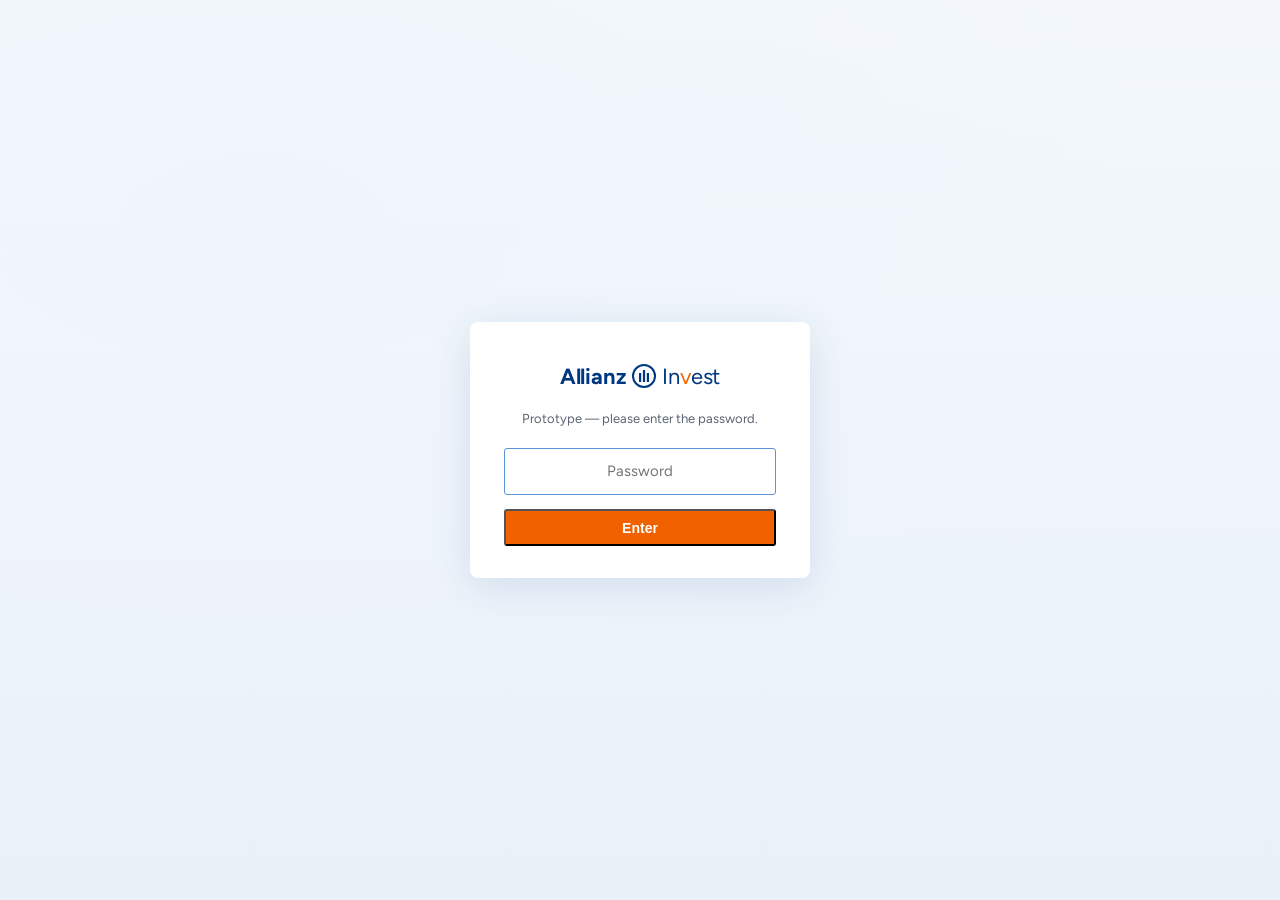
<file: index.html>
<!doctype html>
<html lang="en">
<head>
<meta charset="utf-8">
<meta name="viewport" content="width=device-width, initial-scale=1">
<title>Allianz Invest — One platform for all your financial needs</title>
<link rel="preconnect" href="https://fonts.googleapis.com">
<link rel="preconnect" href="https://fonts.gstatic.com" crossorigin>
<link href="https://fonts.googleapis.com/css2?family=Figtree:wght@300;400;500;600;700&display=swap" rel="stylesheet">
<link rel="stylesheet" href="assets/css/style.css">
<!-- Two versions of the same page, chosen before first paint so neither
     one flashes: the default scroll accordion, and ?v=open — every teaser
     standing open with the prompt following you down the page. -->
<script>document.documentElement.dataset.variant =
  new URLSearchParams(location.search).get('v') === 'open' ? 'open' : 'scroll';</script>
<!-- Gate: locks the page before first paint, so nothing flashes up. -->
<script>if(sessionStorage.getItem('ai-unlocked')!=='yes')document.documentElement.classList.add('locked');</script>
<style>
  #gate{display:none}
  .locked #gate{display:grid}
  .locked body>*:not(#gate){display:none!important}
</style>
</head>
<body>

<!-- ══ Password gate ═══════════════════════════════════════════════════
     This keeps casual visitors out and nothing more. The page source and
     every image stay readable to anyone who opens devtools or requests a
     file directly — GitHub Pages has no server to check a password on.
     ═══════════════════════════════════════════════════════════════════ -->
<div id="gate">
  <form class="gate__card" id="gate-form" autocomplete="off">
    <p class="gate__logo">
      <span class="logo__word">Allianz</span>
      <svg width="24" height="24" aria-hidden="true" viewBox="0 0 24 24">
        <circle cx="12" cy="12" r="11" fill="none" stroke="currentColor" stroke-width="2"/>
        <rect x="7" y="9" width="2.2" height="9" fill="currentColor"/>
        <rect x="10.9" y="6" width="2.2" height="12" fill="currentColor"/>
        <rect x="14.8" y="9" width="2.2" height="9" fill="currentColor"/>
      </svg>
      <span class="logo__word logo__word--light">In<span class="logo__v">v</span>est</span>
    </p>
    <p class="gate__hint">Prototype — please enter the password.</p>
    <input class="gate__input" id="gate-input" type="password" placeholder="Password" aria-label="Password" autofocus>
    <button class="btn btn--primary gate__btn" type="submit">Enter</button>
    <p class="gate__error" id="gate-error" hidden>Not quite — try again.</p>
  </form>
</div>

<!-- ══ SVG sprite ══════════════════════════════════════════════════════ -->
<svg width="0" height="0" style="position:absolute" aria-hidden="true">
  <symbol id="i-allianz" viewBox="0 0 24 24">
    <circle cx="12" cy="12" r="11" fill="none" stroke="currentColor" stroke-width="2"/>
    <rect x="7"  y="9"  width="2.2" height="9" fill="currentColor"/>
    <rect x="10.9" y="6" width="2.2" height="12" fill="currentColor"/>
    <rect x="14.8" y="9" width="2.2" height="9" fill="currentColor"/>
  </symbol>
  <symbol id="i-spark" viewBox="0 0 24 24">
    <path d="M11 2.5c.3 3.9 2.6 6.2 6.5 6.5-3.9.3-6.2 2.6-6.5 6.5-.3-3.9-2.6-6.2-6.5-6.5 3.9-.3 6.2-2.6 6.5-6.5Z" fill="currentColor"/>
    <path d="M18.5 14c.15 2 1.35 3.2 3.35 3.35-2 .15-3.2 1.35-3.35 3.35-.15-2-1.35-3.2-3.35-3.35 2-.15 3.2-1.35 3.35-3.35Z" fill="currentColor" opacity=".85"/>
  </symbol>
  <symbol id="i-arrow-right" viewBox="0 0 24 24">
    <path d="M4 12h14M18 12l-5.5-5.5M18 12l-5.5 5.5" fill="none" stroke="currentColor" stroke-width="1.8" stroke-linecap="round" stroke-linejoin="round"/>
  </symbol>
</svg>

<!-- ══ Header ══════════════════════════════════════════════════════════ -->
<div class="utility">
  <nav class="utility__nav" aria-label="Sections">
    <a href="#top" data-nav="home" class="is-active">Allianz Invest</a>
    <a href="#" data-nav="ai" data-ai-mode>AI mode</a>
    <a href="guarantee.html" data-nav="guarantee">Guarantee</a>
    <span class="is-soon" aria-disabled="true">Wealth</span>
    <span class="is-soon" aria-disabled="true">Retirement</span>
    <span class="is-soon" aria-disabled="true">Protect</span>
    <span class="is-soon" aria-disabled="true">Kids</span>
  </nav>
  <div class="utility__lang"><a href="#" class="is-active">EN</a><span>|</span><a href="#">NL</a></div>
</div>

<header class="masthead">
  <a class="logo" href="#">
    <span class="logo__word">Allianz</span>
    <svg class="logo__mark" width="26" height="26" aria-hidden="true"><use href="#i-allianz"/></svg>
    <span class="logo__word logo__word--light">In<span class="logo__v">v</span>est</span>
  </a>
  <div class="masthead__actions">
    <a class="btn btn--ghost" href="#">Login</a>
    <a class="btn btn--primary" href="#">Open Account</a>
  </div>
</header>

<!-- ══ Stage / Hero ════════════════════════════════════════════════════ -->
<section class="stage" data-topic="start" data-ask="I’m 40 — where should I start?">
  <svg class="stage__watermark" viewBox="0 0 24 24" aria-hidden="true"><use href="#i-allianz"/></svg>
  <h1 class="stage__title">
    One platform for all<br>your financial needs.<br>
    <span class="stage__title--strong">What’s your goal?</span>
  </h1>
  <form class="prompt" role="search" onsubmit="return false">
    <svg class="prompt__icon" width="22" height="22" aria-hidden="true"><use href="#i-spark"/></svg>
    <input class="prompt__input" type="text" placeholder="I’d like to stop working at 60 without cutting back?" aria-label="What is your goal?">
    <button class="prompt__go" type="submit" aria-label="Start the conversation">
      <svg width="20" height="20" aria-hidden="true"><use href="#i-arrow-right"/></svg>
    </button>
  </form>
</section>

<section class="facts">
  <div class="facts__inner">
    <div class="fact"><p class="fact__label">Based on the<br>global experience of</p>
      <svg class="fact__mark" width="34" height="34" aria-hidden="true"><use href="#i-allianz"/></svg></div>
    <div class="fact"><p class="fact__big">€ 2,8</p><p class="fact__label">trillion assets under<br>management worldwide</p></div>
    <div class="fact"><p class="fact__big">128</p><p class="fact__label">million<br>customers worldwide</p></div>
  </div>
</section>

<!-- ══ Scroll accordion ════════════════════════════════════════════════ -->
<section class="acc" id="solutions">
  <div class="acc__track">
    <div class="acc__stage">
      <ul class="acc__list">

        <li class="acc__item" id="guarantee" data-topic="guarantee" data-ask="How do I take part in the markets without risking my foundation?">
          <h2 class="acc__title">Insurance-based investing</h2>
          <div class="acc__panel">
            <div class="panel">
              <div class="panel__copy">
                <p class="panel__brand"><span>Allianz</span><svg width="20" height="20" aria-hidden="true"><use href="#i-allianz"/></svg><span class="is-light">Invest</span></p>
                <p class="panel__product">Guarantee</p>
                <p class="panel__lead">Take part in the markets without putting your foundation at risk with Allianz Invest Guarantee.</p>
                <p class="panel__note">A high degree of safety, attractive tax treatment, and the option of an income that lasts for life.</p>
                <a class="btn btn--primary" href="guarantee.html">Learn More</a>
              </div>
              <div class="panel__media">
                <img src="assets/img/lighthouse.jpg" alt="Lighthouse in heavy seas" loading="lazy">
                <span class="bubble bubble--a"><svg width="18" height="18" aria-hidden="true"><use href="#i-spark"/></svg>What happens to my money if the markets fall?</span>
                <span class="bubble bubble--b"><svg width="18" height="18" aria-hidden="true"><use href="#i-spark"/></svg>How does the guarantee work?</span>
              </div>
            </div>
          </div>
        </li>

        <li class="acc__item" id="wealth" data-topic="wealth" data-ask="Who manages my portfolio, and how?">
          <h2 class="acc__title">Wealth management</h2>
          <div class="acc__panel">
            <div class="panel">
              <div class="panel__copy">
                <p class="panel__brand"><span>Allianz</span><svg width="20" height="20" aria-hidden="true"><use href="#i-allianz"/></svg><span class="is-light">Invest</span></p>
                <p class="panel__product">Wealth</p>
                <p class="panel__lead">Allianz Invest Wealth gives you access to portfolios built to institutional standards, managed and adjusted for you by Allianz Global Investors.</p>
                <p class="panel__note">Choose a portfolio that fits you, invest in asset classes and at conditions normally reserved for institutional investors, and stay flexible throughout.</p>
                <a class="btn btn--primary" href="#">Learn More</a>
              </div>
              <div class="panel__media">
                <img src="assets/img/icebreaker.jpg" alt="Icebreaker cutting through pack ice" loading="lazy">
                <span class="bubble bubble--a"><svg width="18" height="18" aria-hidden="true"><use href="#i-spark"/></svg>Which strategy should I choose?</span>
                <span class="bubble bubble--b"><svg width="18" height="18" aria-hidden="true"><use href="#i-spark"/></svg>How is my money managed by Allianz Global Investors?</span>
              </div>
            </div>
          </div>
        </li>

        <li class="acc__item" id="retirement" data-topic="retirement" data-ask="How much would the state add to my pension?">
          <h2 class="acc__title">State-subsidized retirement</h2>
          <div class="acc__panel">
            <div class="panel">
              <div class="panel__copy">
                <p class="panel__brand"><span>Allianz</span><svg width="20" height="20" aria-hidden="true"><use href="#i-allianz"/></svg><span class="is-light">Invest</span></p>
                <p class="panel__product">Retirement</p>
                <p class="panel__lead">Build a pension with support from the state, and let tax advantages do part of the work for you.</p>
                <p class="panel__note">Contributions are subsidized, growth is tax-deferred, and the payout is planned around the life you want.</p>
                <a class="btn btn--primary" href="#">Learn More</a>
              </div>
              <div class="panel__media">
                <img src="assets/img/beach.jpg" alt="An older couple walking a wide beach at dusk" loading="lazy">
                <span class="bubble bubble--a"><svg width="18" height="18" aria-hidden="true"><use href="#i-spark"/></svg>How much does the state add?</span>
                <span class="bubble bubble--b"><svg width="18" height="18" aria-hidden="true"><use href="#i-spark"/></svg>When can I start drawing it?</span>
              </div>
            </div>
          </div>
        </li>

        <li class="acc__item" id="protect" data-topic="protect" data-ask="How much cover would my family need?">
          <h2 class="acc__title">Term life protection</h2>
          <div class="acc__panel">
            <div class="panel">
              <div class="panel__copy">
                <p class="panel__brand"><span>Allianz</span><svg width="20" height="20" aria-hidden="true"><use href="#i-allianz"/></svg><span class="is-light">Invest</span></p>
                <p class="panel__product">Protect</p>
                <p class="panel__lead">Cover the people who depend on you, for exactly as long as they depend on you.</p>
                <p class="panel__note">Straightforward term cover, priced transparently, adjustable when your life changes.</p>
                <a class="btn btn--primary" href="#">Learn More</a>
              </div>
              <div class="panel__media">
                <img src="assets/img/paraglider.jpg" alt="A paraglider over wooded hills at sunset" loading="lazy">
                <span class="bubble bubble--a"><svg width="18" height="18" aria-hidden="true"><use href="#i-spark"/></svg>How much cover do I need?</span>
                <span class="bubble bubble--b"><svg width="18" height="18" aria-hidden="true"><use href="#i-spark"/></svg>What does it cost per month?</span>
              </div>
            </div>
          </div>
        </li>

        <li class="acc__item" id="kids" data-topic="kids" data-ask="How early should I start saving for my kids?">
          <h2 class="acc__title">Saving for your kids</h2>
          <div class="acc__panel">
            <div class="panel">
              <div class="panel__copy">
                <p class="panel__brand"><span>Allianz</span><svg width="20" height="20" aria-hidden="true"><use href="#i-allianz"/></svg><span class="is-light">Invest</span></p>
                <p class="panel__product">Kids</p>
                <p class="panel__lead">Start early, stay small, and let time do the heavy lifting for the next generation.</p>
                <p class="panel__note">Flexible monthly amounts, a portfolio that grows up with them, and full control when they turn 18.</p>
                <a class="btn btn--primary" href="#">Learn More</a>
              </div>
              <div class="panel__media">
                <img src="assets/img/kid.jpg" alt="Child with cardboard wings running through a field" loading="lazy">
                <span class="bubble bubble--a"><svg width="18" height="18" aria-hidden="true"><use href="#i-spark"/></svg>What if I need the money earlier?</span>
                <span class="bubble bubble--b"><svg width="18" height="18" aria-hidden="true"><use href="#i-spark"/></svg>Can grandparents pay in too?</span>
              </div>
            </div>
          </div>
        </li>

      </ul>
    </div>
  </div>
</section>

<!-- ══ People ══════════════════════════════════════════════════════════ -->
<section class="people">
  <h2 class="people__title">There is always a person<br>behind Allianz Invest.</h2>
  <div class="cards">
    <article class="card">
      <h3>Join a live webinar</h3>
      <p>Learn how our solutions work in live sessions with Allianz experts, and put your questions to them directly.</p>
      <a class="btn btn--outline" href="#">Discover upcoming webinars</a>
    </article>
    <article class="card">
      <h3>Questions? Speak to a person</h3>
      <img class="card__avatars" src="assets/img/avatars.png" alt="" width="90">
      <p>For anything more complex, a named advisor who takes the time your question actually needs, and who already knows what you have told us.</p>
      <a class="btn btn--outline" href="#">Request a call back</a>
    </article>
  </div>
</section>

<!-- ══ Footer ══════════════════════════════════════════════════════════ -->
<footer class="footer">
  <a class="logo" href="#">
    <span class="logo__word">Allianz</span>
    <svg class="logo__mark" width="24" height="24" aria-hidden="true"><use href="#i-allianz"/></svg>
    <span class="logo__word logo__word--light">In<span class="logo__v">v</span>est</span>
  </a>
  <nav class="footer__links" aria-label="Footer">
    <a href="#">Pension Guide</a><a href="#">Investment Guide</a><a href="#">For Employees</a>
    <a href="#">For Entrepreneurs</a><a href="#">Already with Allianz</a><a href="#">Defer your Annuity</a>
  </nav>
  <div class="footer__news">
    <p>Stay up-to-date with our newsletter.</p>
    <form onsubmit="return false"><input type="email" placeholder="E-mail address" aria-label="E-mail address"></form>
  </div>
  <div class="footer__bottom">
    <p>© 2026 Allianz. All rights reserved.</p>
    <nav aria-label="Legal"><a href="#">Imprint</a><a href="#">Privacy policy</a></nav>
  </div>
</footer>

<!-- ══ AI mode (?v=open&ai=1) ══════════════════════════════════════════
     Where the prompt hands you off to. The question you actually typed is
     the first thing on screen, which is the whole point of the handover.
     ═══════════════════════════════════════════════════════════════════ -->
<main class="chat" id="ai-mode">
  <div class="chat__inner">
    <p class="chat__badge">
      <svg width="20" height="20" aria-hidden="true"><use href="#i-spark"/></svg>Allianz Invest <span class="is-light">AI mode</span>
      <button class="chat__new" id="chat-new" type="button" hidden>Start over</button>
    </p>
    <div class="chat__log" id="chat-log" role="log" aria-live="polite" aria-label="Conversation"></div>
    <form class="chat__composer" id="chat-composer" role="search">
      <svg class="chat__icon" width="22" height="22" aria-hidden="true"><use href="#i-spark"/></svg>
      <input class="chat__input" id="chat-input" type="text" aria-label="Ask a follow-up" placeholder="Ask a follow-up…" autocomplete="off">
      <button class="chat__go" type="submit" aria-label="Send">
        <svg width="20" height="20" aria-hidden="true"><use href="#i-arrow-right"/></svg>
      </button>
    </form>
  </div>
</main>

<!-- ══ Floating prompt (?v=open) ═══════════════════════════════════════
     The stage's prompt, carried on down the page: once the original has
     scrolled away this one rises into its place, and the question inside
     it follows whichever teaser you are actually looking at.
     ═══════════════════════════════════════════════════════════════════ -->
<form class="dock" role="search" aria-label="Ask Allianz Invest" onsubmit="return false" hidden>
  <svg class="dock__icon" width="22" height="22" aria-hidden="true"><use href="#i-spark"/></svg>
  <input class="dock__input" type="text" aria-label="What is your goal?">
  <button class="dock__go" type="submit" aria-label="Start the conversation">
    <svg width="20" height="20" aria-hidden="true"><use href="#i-arrow-right"/></svg>
  </button>
</form>

<script src="assets/js/gate.js"></script>
<script src="assets/js/accordion.js"></script>
<script src="assets/js/dock.js"></script>
<script src="assets/js/chat.js"></script>
<script src="assets/js/nav.js"></script>
</body>
</html>
</file>
<file: assets/css/style.css>
/* ═══════════════════════════════════════════════════════════════════════
   Allianz Invest — local prototype
   ═══════════════════════════════════════════════════════════════════════ */

:root{
  --blue-900:#003781;      /* Allianz dark blue          */
  --blue-600:#1A5FB4;
  --blue-400:#5C92D6;      /* closed headline            */
  --blue-100:#DCE9F5;
  --orange:#F26100;        /* Allianz accent             */
  --ink:#1A1E28;
  --ink-60:#5A6472;
  --paper:#FFFFFF;
  --grey-50:#F7F9FA;
  --grey-100:#F0F2F4;      /* open panel background      */
  --line:#E3E7EB;

  --font: 'Allianz Neo','Figtree',system-ui,-apple-system,'Segoe UI',sans-serif;
  --wrap: 1160px;
  --gutter: max(24px, calc((100vw - var(--wrap))/2));   /* the page's margin */

  /* The utility bar stays on screen, so it is permanently subtracted from
     everything the accordion has to spend. It gives a little of itself
     back on a flat window rather than taxing the teaser the whole 46px. */
  --nav-h: clamp(38px, 5.6vh, 46px);

  /* Accordion geometry.
     The open panel takes whatever the five row headers leave over, so a
     teaser always fills the screen no matter the viewport.             */
  --rows: 5;
  /* Every size here carries a vh term beside the vw one, and min() takes
     whichever is scarcer. Without it a wide, flat window sets the copy
     from its width while the panel gets its height from the viewport:
     42px headlines in a 255px box, and the button falls off the bottom.
     The vh coefficients are tuned to reach their cap at ~750px of
     viewport height, so a normal desktop window is left alone.        */
  --row-h: clamp(32px, 4.9vh, 56px);        /* a closed row             */
  --row-h-open: clamp(42px, 6.5vh, 74px);   /* the active one, larger   */
  --fs-row: clamp(17px, min(2.25vw, 4vh), 30px);      /* closed headline */
  --fs-row-open: clamp(19px, min(2.75vw, 5vh), 38px); /* active headline */
  /* Exactly one row is open at any time, so the header overhead is a
     constant and the rest of the screen is the teaser's to claim.
     --panel-fill is how much of that rest it actually takes: 1 = edge
     to edge, lower leaves breathing room above and below the stage.   */
  --panel-fill: .92;
  --panel-h: calc((100svh - var(--nav-h) - 4 * var(--row-h) - var(--row-h-open))
                  * var(--panel-fill));
  --scroll-per-item: 105vh;                 /* scroll distance per item */
}

*,*::before,*::after{box-sizing:border-box}
html{scroll-behavior:smooth}
:target,[id]{scroll-margin-top:var(--nav-h)}
body{
  margin:0; font-family:var(--font); color:var(--ink);
  background:var(--paper); -webkit-font-smoothing:antialiased;
  font-size:16px; line-height:1.5;
}
img{max-width:100%;display:block}
a{color:inherit;text-decoration:none}
ul{margin:0;padding:0;list-style:none}

/* ── Buttons ─────────────────────────────────────────────────────────── */
.btn{
  display:inline-flex;align-items:center;justify-content:center;
  padding:.62em 1.15em;border-radius:3px;font-size:14px;font-weight:600;
  transition:background .18s ease,color .18s ease,border-color .18s ease;
  white-space:nowrap;
}
.btn--primary{background:var(--orange);color:#fff}
.btn--primary:hover{background:#D95700}
.btn--ghost{border:1px solid var(--orange);color:var(--orange)}
.btn--ghost:hover{background:#FFF3EC}
.btn--outline{border:1px solid var(--orange);color:var(--orange);font-size:13px}
.btn--outline:hover{background:#FFF3EC}

/* ── Logo ────────────────────────────────────────────────────────────── */
.logo{display:inline-flex;align-items:center;gap:6px;color:var(--blue-900)}
.logo__word{font-size:22px;font-weight:700;letter-spacing:-.01em}
.logo__word--light{font-weight:400}
.logo__v{color:var(--orange)}
.logo__mark{color:var(--blue-900)}

/* ── Header ──────────────────────────────────────────────────────────── */
.utility{
  position:sticky;top:0;z-index:20;
  display:flex;align-items:center;justify-content:space-between;gap:24px;
  /* A fixed height, not padding: --nav-h is load-bearing for the accordion
     geometry below, so the bar must actually be that tall. */
  height:var(--nav-h);
  padding:0 var(--gutter);
  background:var(--paper);
  font-size:12.5px;color:var(--ink-60);border-bottom:1px solid var(--line);
}
.utility__nav{display:flex;gap:22px;flex-wrap:wrap;align-items:center}
/* Not built yet. A label rather than a link, so it cannot be clicked and
   is not in the tab order — there is nothing behind it to reach. */
.utility__nav .is-soon{color:#A7B0BC;cursor:default;user-select:none}
.utility__nav a:hover{color:var(--blue-900)}
.utility a.is-active{color:var(--blue-900);border-bottom:1.5px solid var(--blue-900);padding-bottom:2px}
.utility__lang{display:flex;gap:8px;align-items:center}

.masthead{
  display:flex;align-items:center;justify-content:space-between;
  padding:16px var(--gutter);
  background:var(--paper);
}
.masthead__actions{display:flex;gap:10px}

/* ── Stage / hero ────────────────────────────────────────────────────── */
.stage{
  position:relative;overflow:hidden;text-align:center;
  padding:74px 24px 92px;
  background:
    radial-gradient(120% 90% at 18% 20%, #EFF5FB 0%, rgba(239,245,251,0) 60%),
    radial-gradient(100% 80% at 82% 30%, #E8F1FA 0%, rgba(232,241,250,0) 62%),
    linear-gradient(180deg,#F4F8FC 0%,#EEF4FA 100%);
}
.stage__watermark{
  position:absolute;right:-2%;top:6%;width:min(360px,32vw);height:auto;
  color:#DCE8F4;opacity:.75;pointer-events:none;
}
.stage__title{
  position:relative;margin:0 0 34px;font-weight:400;line-height:1.14;
  font-size:clamp(34px,4.2vw,54px);color:var(--blue-400);letter-spacing:-.015em;
}
.stage__title--strong{color:var(--blue-900);display:inline-block;margin-top:.5em}

.prompt{
  position:relative;display:flex;align-items:center;gap:12px;
  width:min(620px,100%);margin:0 auto;padding:14px 22px;
  background:#fff;border-radius:999px;box-shadow:0 2px 14px rgba(0,55,129,.08);
}
.prompt__icon{color:var(--blue-600);flex:none}
.prompt__input{
  flex:1;border:0;outline:0;font:inherit;font-size:15px;color:var(--ink);
  background:transparent;
}
.prompt__input::placeholder{color:#7A8697}
/* Only ?v=open needs it: there the stage's prompt and the floating one are
   the same control at two moments, so they have to be the same object. */
.prompt__go{display:none}

/* ── Facts bar ───────────────────────────────────────────────────────── */
.facts{background:#E3EFF7;padding:18px 24px}
.facts__inner{
  max-width:var(--wrap);margin:0 auto;display:flex;justify-content:center;
  align-items:center;gap:clamp(28px,6vw,74px);flex-wrap:wrap;
}
.fact{display:flex;align-items:center;gap:12px;color:var(--blue-900)}
.fact__label{margin:0;font-size:11.5px;font-weight:600;line-height:1.35}
.fact:first-child .fact__label{text-align:right}
.fact__big{margin:0;font-size:30px;font-weight:400;letter-spacing:-.01em}

/* ═══════════════════════════════════════════════════════════════════════
   SCROLL ACCORDION
   ───────────────────────────────────────────────────────────────────────
   Every visual change hangs off one registered custom property, `--open`
   (0 = closed, 1 = open), written per item by assets/js/accordion.js.
   The spring lives there; this file only says what a given openness
   looks like. `--vel` is the spring's signed speed, used to let heavy
   things lag a little behind the movement.
   ═══════════════════════════════════════════════════════════════════════ */

@property --open{ syntax:'<number>'; inherits:true; initial-value:0; }

.acc{ background:var(--paper) }
.acc__track{ height:calc(var(--rows) * var(--scroll-per-item)) }
.acc__stage{
  position:sticky;top:var(--nav-h);height:calc(100svh - var(--nav-h));
  display:grid;align-content:center;overflow:hidden;
}
.acc__list{ width:100%;margin:0 auto; --vel:0px; --speed:0 }

/* No JS / no spring yet: first teaser stands open. */
.acc__item:first-child{ --open:1 }

.acc__item{ position:relative }
.acc__item::before{
  content:'';position:absolute;inset:0;
  background:var(--grey-100);opacity:var(--open);pointer-events:none;
}

/* ── Row header ──────────────────────────────────────────────────────── */
.acc__title{
  position:relative;display:flex;align-items:center;justify-content:center;
  margin:0;padding:0 clamp(24px,5vw,72px);
  height:calc(var(--row-h) + var(--open) * (var(--row-h-open) - var(--row-h)));
  font-size:calc(var(--fs-row) + var(--open) * (var(--fs-row-open) - var(--fs-row)));
  font-weight:400;letter-spacing:-.015em;
  cursor:pointer;user-select:none;
  color:var(--blue-400);
  color:color-mix(in oklab, var(--blue-900) calc(var(--open) * 100%), var(--blue-400));
  /* the heading leans into the movement a touch before the panel does */
  translate:0 calc(var(--vel) * .12);
}

/* ── Panel: height is a pure function of --open ──────────────────────── */
.acc__panel{
  height:calc(var(--open) * var(--panel-h));
  overflow:hidden;contain:layout paint;
}
.panel{
  display:grid;grid-template-columns:minmax(0,42%) minmax(0,58%);
  gap:clamp(28px,4.5vw,64px);align-items:center;
  height:var(--panel-h);
  padding-left:var(--gutter);
  padding-block:clamp(10px,1.7vh,24px);
  /* Keep the content centred in the *visible* slot rather than pinned to
     the top of a clipped box: it rides into place instead of being sliced,
     and a half-open panel is never a sentence cut in half.             */
  translate:0 calc((var(--open) - 1) * var(--panel-h) / 2);
}
/* Copy arrives last — only once the box has nearly finished moving. */
.panel__copy{
  opacity:clamp(0, calc(var(--open) * 3 - 2), 1);
  translate:0 calc(var(--vel) * .3);
}
/* The type below is sized from --panel-h, not from the viewport: the box it
   has to fit in is the only thing that actually constrains it, and it comes
   with the sticky bar and the row headers already subtracted out. min()
   against the vw term means width still wins wherever width is the scarcer
   of the two — which on any normal desktop window it is, so those sizes are
   unchanged to the pixel.                                              */
.panel__brand{display:flex;align-items:center;gap:6px;margin:0 0 8px;
  font-size:clamp(14px,min(1.35vw,var(--panel-h) * .055),19px);font-weight:700;color:var(--blue-900)}
.panel__brand .is-light{font-weight:400}
.panel__product{margin:0 0 clamp(14px,2.4vh,28px);font-size:clamp(24px,min(3.3vw,var(--panel-h) * .115),46px);
  font-weight:300;color:var(--ink);letter-spacing:-.015em;line-height:1.05}
.panel__lead{margin:0 0 clamp(12px,1.8vh,20px);font-size:clamp(13.5px,min(1.2vw,var(--panel-h) * .05),18px);
  line-height:1.55;max-width:38ch}
.panel__note{margin:0 0 clamp(18px,2.6vh,30px);font-size:clamp(11.5px,min(.95vw,var(--panel-h) * .04),14px);
  line-height:1.6;color:var(--ink-60);max-width:46ch}
.panel__copy .btn{padding:.78em 1.5em;font-size:14.5px}

/* Artwork bleeds off the right edge and drags behind the spring. */
.panel__media{
  position:relative;height:100%;overflow:hidden;border-radius:4px 0 0 4px;
  /* Artwork leads the copy: the panel opens onto a picture, and the words
     catch up. */
  opacity:clamp(0, calc(var(--open) * 2.4 - .5), 1);
}
.panel__media img{
  width:100%;height:100%;object-fit:cover;
  /* Heaviest thing on screen: lags furthest behind and smears slightly
     while the spring is travelling. Costs one composited layer. */
  scale:1.07;
  translate:0 calc(var(--vel) * 1);
  filter:blur(calc(var(--speed) * 2.4px));
}
/* Layer promotion costs memory, so it lasts only as long as the movement. */
.acc__list.is-moving .panel__media img{ will-change:translate,filter }
.bubble{
  position:absolute;display:inline-flex;align-items:center;gap:9px;
  padding:10px 20px;border-radius:999px;background:#fff;
  font-size:clamp(12px,.95vw,13.5px);color:var(--ink);
  box-shadow:0 4px 20px rgba(0,55,129,.14);
  opacity:clamp(0, calc(var(--open) * 4 - 3.2), 1);
  translate:0 calc(var(--vel) * .5);
}
.bubble svg{color:var(--blue-600);flex:none}
.bubble--a{right:5%;bottom:24%}
.bubble--b{left:4%;bottom:11%}

/* ── People ──────────────────────────────────────────────────────────── */
.people{
  padding:96px 24px 110px;text-align:center;
  background:linear-gradient(180deg,#EEF3F9 0%,#E9EFF7 55%,#F5F7FA 100%);
}
.people__title{
  margin:0 0 44px;font-weight:400;line-height:1.16;letter-spacing:-.015em;
  font-size:clamp(28px,3.6vw,44px);color:var(--blue-400);
}
.cards{
  display:grid;grid-template-columns:repeat(auto-fit,minmax(280px,1fr));
  gap:26px;max-width:900px;margin:0 auto;text-align:left;
}
.card{background:#fff;border-radius:6px;padding:26px 28px 30px;box-shadow:0 2px 16px rgba(0,55,129,.06)}
.card h3{margin:0 0 12px;font-size:17px;font-weight:700;color:var(--ink)}
.card p{margin:0 0 18px;font-size:13.5px;line-height:1.55;color:var(--ink-60)}
.card__avatars{margin:0 0 14px}

/* ── Footer ──────────────────────────────────────────────────────────── */
.footer{
  padding:44px var(--gutter) 34px;
  background:var(--grey-50);border-top:1px solid var(--line);
}
.footer .logo{margin-bottom:28px}
.footer__links{
  display:grid;grid-template-columns:repeat(3,minmax(140px,190px));
  gap:14px 24px;font-size:13px;color:var(--ink-60);margin-bottom:34px;
}
.footer__links a:hover{color:var(--blue-900)}
.footer__news p{margin:0 0 10px;font-size:13px;font-weight:600}
.footer__news input{
  width:min(340px,100%);padding:11px 14px;border:1px solid var(--line);
  border-radius:3px;font:inherit;font-size:13px;background:#fff;
}
.footer__bottom{
  display:flex;gap:22px;flex-wrap:wrap;align-items:center;
  margin-top:34px;padding-top:18px;border-top:1px solid var(--line);
  font-size:11.5px;color:var(--ink-60);
}
.footer__bottom nav{display:flex;gap:18px}

/* ── Responsive ──────────────────────────────────────────────────────── */
/* A flat window has no room to spare: the breathing space above and below
   the stage is the first thing to give, before the copy has to shrink any
   further. Above this height --panel-fill stays at its .92. */
@media (max-height:760px){
  :root{ --panel-fill: 1 }

  /* 38ch is the right measure when height is free. When it is not, a
     narrow column spends the one resource that is scarce to save the one
     that is going begging: the copy column is ~490px wide and the lead
     was wrapping to four lines inside 266px of it. Letting the measure
     out to a still-readable 54ch buys back two whole lines. */
  .panel__lead{ max-width:54ch }
  .panel__note{ max-width:60ch }
}

@media (max-width:820px){
  /* --nav-h is load-bearing, so the bar may not wrap to a second line.
     It scrolls sideways instead — better than two stacked rows anyway. */
  .utility__nav{flex-wrap:nowrap;overflow-x:auto;scrollbar-width:none}
  .utility__nav::-webkit-scrollbar{display:none}
  .utility__nav a{white-space:nowrap}

  .panel{grid-template-columns:1fr;gap:14px;align-content:center;
    padding-left:24px;padding-right:24px}
  .panel__media{min-height:34vh;border-radius:3px}
  .bubble{display:none}
  .footer__links{grid-template-columns:repeat(2,1fr)}
}

/* ── Accessibility: no scroll hijacking for reduced motion ───────────── */
@media (prefers-reduced-motion:reduce){
  html{scroll-behavior:auto}
  .acc__track{height:auto}
  .acc__stage{position:static;height:auto;padding:60px 0}
  .acc__item{--open:1}
  .acc__item::before{opacity:.55}
  .acc__panel{height:auto}
  .acc__title,.panel,.panel__copy,.panel__media img,.bubble{translate:none}
  .panel__copy,.panel__media,.bubble{opacity:1}
  .panel__media img{filter:none}
  .panel{height:auto;padding-block:26px}
  .panel__media{min-height:46vh}
}

/* ── Password gate ───────────────────────────────────────────────────── */
#gate{
  position:fixed;inset:0;z-index:999;place-content:center;justify-items:center;
  background:
    radial-gradient(120% 90% at 20% 25%, #EFF5FB 0%, rgba(239,245,251,0) 60%),
    linear-gradient(180deg,#F4F8FC 0%,#E9F1F9 100%);
}
.gate__card{
  display:grid;justify-items:center;gap:14px;width:min(340px,88vw);
  padding:38px 34px 32px;background:#fff;border-radius:8px;
  box-shadow:0 8px 40px rgba(0,55,129,.12);
}
.gate__logo{display:flex;align-items:center;gap:6px;margin:0;color:var(--blue-900)}
.gate__hint{margin:2px 0 6px;font-size:13px;color:var(--ink-60);text-align:center}
.gate__input{
  width:100%;padding:11px 14px;border:1px solid var(--line);border-radius:3px;
  font:inherit;font-size:15px;text-align:center;
}
.gate__input:focus{outline:0;border-color:var(--blue-400)}
.gate__btn{width:100%}
.gate__error{margin:0;font-size:12.5px;color:var(--orange)}

/* ═══════════════════════════════════════════════════════════════════════
   VARIANT: every teaser open  (?v=open)
   ───────────────────────────────────────────────────────────────────────
   The accordion's whole apparatus — the tall track, the pinned stage, the
   spring — exists to show one teaser at a time. Here they all stand open
   in normal flow, so every one of those mechanisms is switched off rather
   than worked around. Pinning --open to 1 does most of it on its own:
   the panel's translate, the copy and artwork opacity ramps and the
   motion blur are all functions of --open and --vel, and they all land on
   their resting values once those two are fixed.
   ═══════════════════════════════════════════════════════════════════════ */
[data-variant="open"]{
  /* --panel-h is no longer a constraint here — a panel is as tall as its
     content — but the panel type still reads it to decide whether height
     or width is the scarcer resource. Handing it a large value means
     width always wins, which is the original desktop sizing.          */
  --panel-h: 1000px;
}
[data-variant="open"] .acc__track{ height:auto }
[data-variant="open"] .acc__stage{ position:static;height:auto;overflow:visible }
[data-variant="open"] .acc__item{ --open:1 }
[data-variant="open"] .acc__list{ --vel:0px; --speed:0 }
/* Five full-strength tints in a row would be a wall of grey. */
[data-variant="open"] .acc__item::before{ opacity:.5 }
/* Nothing is "active" when everything is open, so nothing is marked as such. */
[data-variant="open"] .acc__title{
  height:auto;cursor:default;color:var(--blue-400);
  padding-block:clamp(46px,7vh,92px) clamp(22px,3.4vh,42px);
  font-size:clamp(28px,3.6vw,44px);
}
[data-variant="open"] .acc__panel{ height:auto;contain:none }
[data-variant="open"] .panel{
  height:auto;padding-block:0 clamp(46px,7vh,92px);
}

/* ── The photo, unboxed ──────────────────────────────────────────────────
   From the Figma (node 4120:3915). The designer is not masking anything:
   each edge of the photo carries two overlapping rectangles filled with a
   gradient from the page background to transparent. Two ramps rather than
   one is what stops it looking like a ramp — they sum to an ease, fast at
   the edge and slow as it lands.

   Reproduced here as a mask instead of as overlays, for one reason: an
   overlay has to be painted in the exact colour of whatever is behind it,
   and behind these photos is a tinted teaser, not the flat #F4F4F4 of the
   board. A mask makes the photo genuinely transparent at the edges, so it
   is right whatever it is lying on.

   The Figma's ramps, as fractions of its 1280 x 688 frame — the shorter of
   each pair is where the edge finishes arriving:

       left    832 / 586  →  46%      right   302 / 254  →  20%
       bottom  299 / 233  →  34%      top     171 / 142  →  21%

   The left fade is the whole trick: the picture never has a left edge, it
   simply stops being there somewhere under the text. So the photo has to
   span the full panel, copy included.

   The one number not copied straight across is that left one. What the
   board actually fixes is where the fade lands *relative to the text* —
   its copy is 33% of the frame and the fade finishes at 46%, so it clears
   the text by a good half again. Our copy column is wider, 42%, so 46%
   would finish almost on top of it and leave the small grey note sitting
   on open photo. Held at the board's ratio it comes out at 58%.       */
[data-variant="open"] .panel{ position:relative;min-height:clamp(300px,46vh,540px) }
[data-variant="open"] .panel__copy{ position:relative;z-index:1 }
[data-variant="open"] .panel__media{
  position:absolute;inset:0 0 0 calc(-1 * var(--gutter));
  border-radius:0;min-height:0;
  --fade:
    linear-gradient(to right,  transparent 0%, rgba(0,0,0,.68) 29%, #000 58%),
    linear-gradient(to left,   transparent 0%, rgba(0,0,0,.71) 10%, #000 20%),
    linear-gradient(to bottom, transparent 0%, rgba(0,0,0,.71) 10%, #000 21%),
    linear-gradient(to top,    transparent 0%, rgba(0,0,0,.70) 17%, #000 34%);
  /* Four separate edges, so they must multiply. Left at the default `add`
     they would union into an almost solid mask — which is simply the hard
     rectangle again, so an old browser loses the effect but nothing else. */
  mask-image:var(--fade);
  mask-composite:intersect;
  -webkit-mask-image:var(--fade);
}
/* The bubbles asked the questions when there was nowhere else to ask them.
   The bar overhead now does that, and says the same things — so they are
   two voices repeating each other over one photo. The bar wins. */
[data-variant="open"] .bubble{ display:none }
/* Height is not scarce in this version, so the measure goes back to ideal. */
[data-variant="open"] .panel__lead{ max-width:38ch }
[data-variant="open"] .panel__note{ max-width:46ch }

/* The stage's prompt is not a second bar — it is the slot the fixed one
   sits in. It keeps its space in the hero's composition and lends its
   height to the measurement; the visible bar is always .dock.        */
[data-variant="open"] .prompt{ padding:9px 9px 9px 22px;visibility:hidden }
[data-variant="open"] .prompt__go{
  flex:none;display:grid;place-items:center;
  width:38px;height:38px;padding:0;border:0;border-radius:999px;
  background:var(--blue-600);color:#fff;cursor:pointer;
  transition:background .18s ease;
}
[data-variant="open"] .prompt__go:hover{ background:var(--blue-900) }

/* ── The prompt, carried down the page ───────────────────────────────── */
.dock{
  /* Fixed from the first frame and never moved again: --dock-top is the
     position the stage's own prompt occupies at scroll 0, so at rest the
     two coincide exactly and the page simply scrolls out from under it.
     There is no hand-off to get wrong because there is no hand-off. */
  position:fixed;z-index:30;left:50%;top:var(--dock-top,50vh);translate:-50% 0;
  width:min(620px, calc(100vw - 48px));
  display:flex;align-items:center;gap:12px;
  padding:9px 9px 9px 22px;
  background:#fff;border-radius:999px;
  box-shadow:0 6px 30px rgba(0,55,129,.18);
  /* Only ever fades. Moving it would undo the whole point of fixing it. */
  transition:opacity .3s ease, visibility .3s;
}
/* The closing section asks you to call a person. Nothing should be lying
   over that, and the footer is not a place to start a conversation. */
.dock.is-gone{ opacity:0;visibility:hidden;pointer-events:none }
/* display:flex above outranks the browser's own [hidden]{display:none},
   so the attribute has to be honoured explicitly — without this the bar
   stands in the scroll version too, empty, on its fallback position. */
.dock[hidden]{ display:none }
.dock__icon{ color:var(--blue-600);flex:none }
.dock__input{
  flex:1;min-width:0;border:0;outline:0;font:inherit;font-size:15px;
  color:var(--ink);background:transparent;
  /* Slow, and eased at both ends. The question is the one thing on this
     bar that ever changes, so the change should read as the bar thinking
     rather than as a flicker. */
  transition:opacity .34s cubic-bezier(.4,0,.2,1);
}
.dock__input::placeholder{ color:#7A8697 }
/* The question changes on the way out, never mid-read. */
.dock.is-swapping .dock__input{ opacity:0 }
.dock__go{
  flex:none;display:grid;place-items:center;
  width:38px;height:38px;padding:0;border:0;border-radius:999px;
  background:var(--blue-600);color:#fff;cursor:pointer;
  transition:background .18s ease;
}
.dock__go:hover{ background:var(--blue-900) }

@media (prefers-reduced-motion:reduce){
  .dock,.dock__input{ transition:none }
}

/* ═══════════════════════════════════════════════════════════════════════
   AI MODE  (?v=open&ai=1)
   ───────────────────────────────────────────────────────────────────────
   A view, not a page: the header stays put and everything under it is
   swapped, so arriving here reads as the same site answering rather than
   a jump somewhere else.
   ═══════════════════════════════════════════════════════════════════════ */
[data-view="chat"] .stage,
[data-view="chat"] .facts,
[data-view="chat"] .acc,
[data-view="chat"] .people,
[data-view="chat"] .footer,
[data-view="chat"] .dock{ display:none }

.chat{ display:none }
[data-view="chat"] .chat{
  display:block;
  /* The bar above is sticky, so this is the whole of what is left. */
  height:calc(100svh - var(--nav-h) - var(--masthead-h, 0px));
  background:linear-gradient(180deg,#F7FAFD 0%,#EEF4FA 100%);
}
.chat__inner{
  display:flex;flex-direction:column;gap:18px;
  height:100%;max-width:760px;margin:0 auto;
  padding:clamp(18px,3vh,34px) 24px clamp(18px,3vh,32px);
}
.chat__badge{
  display:flex;align-items:center;gap:8px;margin:0;flex:none;
  font-size:13px;font-weight:700;color:var(--blue-900);
}
.chat__new{
  margin-left:auto;padding:5px 12px;border:1px solid var(--line);
  border-radius:999px;background:#fff;cursor:pointer;
  font:inherit;font-size:12.5px;font-weight:600;color:var(--ink-60);
  transition:color .18s ease,border-color .18s ease;
}
.chat__new:hover{ color:var(--blue-900);border-color:var(--blue-400) }
.chat__new[hidden]{ display:none }
.chat__badge svg{ color:var(--blue-600) }
.chat__badge .is-light{ font-weight:400;color:var(--ink-60) }

.chat__log{
  flex:1;min-height:0;overflow-y:auto;
  display:flex;flex-direction:column;gap:14px;
  padding-right:4px;
}

.msg{
  /* flex-shrink defaults to 1, and the log is a scrolling flex column —
     so without this the messages are squeezed until their box is shorter
     than the text inside it and the words spill out the bottom. */
  flex:none;
  max-width:min(88%,560px);padding:13px 18px;border-radius:16px;
  font-size:15px;line-height:1.6;
  /* Each message arrives; the answer then writes itself in. */
  animation:msg-in .34s cubic-bezier(.2,.7,.3,1) both;
}
@keyframes msg-in{ from{ opacity:0; translate:0 10px } to{ opacity:1; translate:0 0 } }

.msg--me{
  align-self:flex-end;background:var(--blue-900);color:#fff;
  border-bottom-right-radius:5px;
}
.msg--ai{
  align-self:flex-start;background:#fff;color:var(--ink);
  border-bottom-left-radius:5px;box-shadow:0 2px 16px rgba(0,55,129,.09);
  /* Reserve the caret's width so the last word does not jitter. */
  min-height:1.6em;
}
/* Thinking: three dots, out of phase. */
.msg--ai.is-thinking{ display:flex;gap:6px;align-items:center;padding:17px 18px }
.msg--ai.is-thinking i{
  width:7px;height:7px;border-radius:50%;background:var(--blue-400);
  animation:dot 1.1s ease-in-out infinite;
}
.msg--ai.is-thinking i:nth-child(2){ animation-delay:.16s }
.msg--ai.is-thinking i:nth-child(3){ animation-delay:.32s }
@keyframes dot{ 0%,60%,100%{ opacity:.3;translate:0 0 } 30%{ opacity:1;translate:0 -3px } }

.chat__composer{
  flex:none;display:flex;align-items:center;gap:12px;
  padding:9px 9px 9px 22px;background:#fff;border-radius:999px;
  box-shadow:0 6px 30px rgba(0,55,129,.14);
}
.chat__icon{ color:var(--blue-600);flex:none }
.chat__input{
  flex:1;min-width:0;border:0;outline:0;font:inherit;font-size:15px;
  color:var(--ink);background:transparent;
}
.chat__input::placeholder{ color:#7A8697 }
.chat__go{
  flex:none;display:grid;place-items:center;
  width:38px;height:38px;padding:0;border:0;border-radius:999px;
  background:var(--blue-600);color:#fff;cursor:pointer;
  transition:background .18s ease;
}
.chat__go:hover{ background:var(--blue-900) }

@media (prefers-reduced-motion:reduce){
  .msg{ animation:none }
  .msg--ai.is-thinking i{ animation:none }
}
</file>
<file: assets/css/guarantee.css>
/* ═══════════════════════════════════════════════════════════════════════
   Allianz Invest Guarantee — detail page
   Built from the board, node 4120:5119. Shares style.css for the header,
   footer, buttons and the closing section; everything here is this page.
   ═══════════════════════════════════════════════════════════════════════ */

.g-title{
  margin:0 auto;max-width:1008px;text-align:center;
  font-weight:300;line-height:1.13;letter-spacing:-.015em;
  font-size:clamp(34px,4.6vw,64px);
  color:var(--blue-900);
}
/* The board sets its headings in a gradient rather than a flat colour. */
.g-title--grad{
  background:linear-gradient(175deg,#5CA5CC 12%,#003781 83%);
  -webkit-background-clip:text;background-clip:text;color:transparent;
}
.g-title--left{ text-align:left;margin-left:0;font-size:clamp(28px,3.4vw,44px) }
.g-lead{
  margin:24px auto 0;max-width:1008px;text-align:center;
  font-size:clamp(15px,1.2vw,17px);line-height:1.55;color:var(--ink);
}
.g-lead--left{ text-align:left;margin-left:0 }

/* ── Hero ────────────────────────────────────────────────────────────── */
.gh{
  position:relative;overflow:hidden;
  min-height:clamp(360px,52vh,688px);
  display:grid;align-items:center;
  padding:clamp(40px,7vh,96px) var(--gutter);
  background:#FAF9F9;
}
.gh__media{
  position:absolute;inset:0;pointer-events:none;
  /* Same recipe as the teasers, with the board's own numbers for this
     hero: left finishes at 246/1280, right 254/1280, top 142/688,
     bottom 233/688. The left fade is short here because the headline
     sits clear of the photo instead of over it. */
  --fade:
    linear-gradient(to right,  transparent 0%, rgba(0,0,0,.72) 10%, #000 20%),
    linear-gradient(to left,   transparent 0%, rgba(0,0,0,.71) 10%, #000 20%),
    linear-gradient(to bottom, transparent 0%, rgba(0,0,0,.71) 10%, #000 21%),
    linear-gradient(to top,    transparent 0%, rgba(0,0,0,.70) 17%, #000 34%);
  mask-image:var(--fade);mask-composite:intersect;-webkit-mask-image:var(--fade);
}
.gh__media img{ width:100%;height:100%;object-fit:cover }
.gh__copy{ position:relative;max-width:min(560px,52%) }
.gh__title{
  margin:0;font-weight:300;line-height:1.06;letter-spacing:-.02em;
  font-size:clamp(38px,5.2vw,72px);
  background:linear-gradient(160deg,#5CA5CC 0%,#003781 62%);
  -webkit-background-clip:text;background-clip:text;color:transparent;
}
.gh__lead{
  margin:clamp(20px,3vh,34px) 0 0;max-width:34ch;
  font-size:clamp(15px,1.25vw,18px);line-height:1.55;color:var(--ink);
}
/* .bubble takes its opacity and lag from --open and --vel, which only
   exist inside the accordion. Here there is nothing to arrive from. */
.gh .bubble{ opacity:1;translate:none }
.gh .bubble--a{ right:6%;bottom:26% }
.gh .bubble--b{ right:4%;bottom:12%;left:auto }

/* ── Ask bar ─────────────────────────────────────────────────────────── */
.gask{ padding:clamp(20px,3.5vh,28px) var(--gutter);background:#FAF9F9 }
.gask__bar{
  display:flex;align-items:center;gap:14px;
  width:min(800px,100%);margin:0 auto;padding:10px 10px 10px 22px;
  background:#fff;border:1px solid var(--line);border-radius:999px;
  box-shadow:0 0 15px rgba(0,0,0,.06);
}
.gask__icon{ color:var(--blue-600);flex:none }
.gask__input{
  flex:1;min-width:0;border:0;outline:0;font:inherit;
  font-size:clamp(15px,1.2vw,18px);color:var(--ink);background:transparent;
}
.gask__input::placeholder{ color:#7A8697 }
.gask__go{
  flex:none;display:grid;place-items:center;
  width:40px;height:40px;padding:0;border:0;border-radius:999px;
  background:var(--blue-600);color:#fff;cursor:pointer;
  transition:background .18s ease;
}
.gask__go:hover{ background:var(--blue-900) }

/* ── Why ─────────────────────────────────────────────────────────────── */
.gwhy{ padding:clamp(56px,9vh,96px) var(--gutter);background:#fff }
.gwhy__grid{
  display:grid;grid-template-columns:minmax(0,1.6fr) minmax(0,1fr);
  gap:clamp(28px,4vw,64px);align-items:center;
  max-width:1008px;margin:clamp(32px,5vh,64px) auto 0;
}
.gwhy__shot{ margin:0;border-radius:10px;overflow:hidden;box-shadow:0 8px 40px rgba(0,55,129,.10) }
.gwhy__shot img{ width:100%;height:auto;display:block }
.gwhy__list{ display:grid;gap:24px }
.gwhy__list li{ display:flex;gap:16px;align-items:flex-start;font-size:16px;line-height:1.5 }
.gwhy__list svg{ flex:none;color:#007AB3;margin-top:1px }

/* ── The split ───────────────────────────────────────────────────────── */
.gsplit{
  padding:clamp(56px,9vh,96px) var(--gutter);
  background:linear-gradient(160deg,#FDF7F4 0%,#F6F9FC 55%,#EFF4FA 100%);
}
.seg{
  display:grid;grid-template-columns:repeat(3,1fr);
  width:min(800px,100%);margin:clamp(32px,5vh,56px) auto 0;
  background:#fff;border:1px solid var(--line);border-radius:6px;overflow:hidden;
}
.seg button{
  padding:16px 8px;border:0;background:transparent;cursor:pointer;
  font:inherit;font-size:16px;color:var(--ink);
  transition:background .18s ease,color .18s ease;
}
.seg button + button{ border-left:1px solid var(--line) }
.seg button.is-on{ background:#E4F1F8;color:#007AB3;font-weight:700 }

.gsplit__ring{
  display:grid;grid-template-columns:1fr auto 1fr;align-items:center;
  gap:clamp(16px,3vw,40px);
  max-width:900px;margin:clamp(28px,4vh,44px) auto 0;
}
.ring{ width:clamp(180px,22vw,240px);height:auto;transform:rotate(-90deg) }
.ring circle{ fill:none;stroke-width:16;transition:stroke-dasharray .5s cubic-bezier(.4,0,.2,1) }
.ring__sec{ stroke:#007AB3 }
.ring__ret{ stroke:#E4610F }
.gsplit__side{ margin:0;display:grid;gap:2px }
.gsplit__side b{ font-size:clamp(24px,2.6vw,34px);font-weight:400;line-height:1.1 }
.gsplit__side span{ font-size:14px;font-weight:700 }
.gsplit__side em{ font-size:14px;font-style:normal }
.gsplit__side--sec{ text-align:right;color:#007AB3 }
.gsplit__side--ret{ text-align:left;color:#C4560E }

.gsplit__years{ width:min(600px,100%);margin:clamp(28px,4vh,44px) auto 0;text-align:center }
.gsplit__years label{ display:block;margin-bottom:18px;font-size:16px }
.gsplit__years input[type=range]{ width:100%;accent-color:#007AB3 }
.gsplit__ticks{
  display:flex;justify-content:space-between;margin-top:6px;
  font-size:12px;color:var(--ink-60);
}
.gsplit__readout{ margin:14px 0 0;font-size:14px;color:var(--ink-60) }

/* ── Strategy ────────────────────────────────────────────────────────── */
.gstrat{ padding:clamp(56px,9vh,96px) var(--gutter);background:#fff }
.gstrat__inner{ max-width:1008px;margin:0 auto }
.gstrat__cards{
  display:grid;grid-template-columns:repeat(auto-fit,minmax(280px,1fr));
  gap:32px;margin-top:clamp(28px,4vh,48px);
}
.gcard{ background:var(--grey-50);border-radius:8px;padding:32px 24px }
.gcard h3{ margin:0 0 16px;font-size:18px;font-weight:700 }
.gcard p{ margin:0 0 24px;font-size:15px;line-height:1.55;color:var(--ink-60) }
.textlink{ color:var(--blue-600);font-size:15px;font-weight:600;border-bottom:1px solid currentColor }

/* ── Simulator ───────────────────────────────────────────────────────── */
.gsim{ padding:clamp(56px,9vh,96px) var(--gutter);background:var(--grey-50) }
.gsim__grid{
  display:grid;grid-template-columns:minmax(260px,384px) minmax(0,1fr);
  gap:32px;max-width:1220px;margin:clamp(32px,5vh,56px) auto 0;align-items:start;
}
.gsim__form,.gsim__chart{ margin:0;background:#fff;border-radius:8px;padding:24px }
.gfield{ margin:0 0 24px }
.gfield:last-child{ margin-bottom:0 }
.gfield label{ display:block;margin-bottom:8px;font-size:14px;color:var(--ink-60) }
.gfield select{
  width:100%;padding:15px 16px;border:1px solid var(--line);border-radius:4px;
  font:inherit;font-size:16px;background:#fff;color:var(--ink);
}
.gfield__row{
  display:flex;align-items:center;gap:10px;
  padding:12px 16px;border:1px solid var(--line);border-radius:4px;
}
.gfield__row output{ font-size:16px;min-width:4.5ch }
.gfield__row i{ font-style:normal;color:var(--blue-600);font-size:15px }
.gfield__row input[type=range]{ flex:1;min-width:0;accent-color:#007AB3 }

.gsim__chart svg{ width:100%;height:auto;display:block }
.glegend{ display:flex;flex-wrap:wrap;gap:8px 22px;margin-top:16px;font-size:14px }
.glegend li{ display:flex;align-items:center;gap:8px }
.glegend i{ width:8px;height:8px;border-radius:50%;flex:none }
.glegend i.is-dashed{ border-radius:0;height:0;border-top:2px dashed #0E9B93;width:14px }
.glegend b{ font-weight:700 }
.gsim__chart figcaption{ margin-top:14px;font-size:12px;line-height:1.5;color:var(--ink-60) }

/* ── Interested ──────────────────────────────────────────────────────── */
.gcta{
  padding:clamp(56px,9vh,110px) var(--gutter);text-align:center;
  background:linear-gradient(160deg,#F7FAFD 0%,#EEF4FA 100%);
}
.gcta__btn{ margin-top:32px;padding:.8em 1.8em;font-size:15px }

.visually-hidden{
  position:absolute;width:1px;height:1px;margin:-1px;padding:0;
  overflow:hidden;clip:rect(0 0 0 0);white-space:nowrap;border:0;
}

/* ── Responsive ──────────────────────────────────────────────────────── */
@media (max-width:900px){
  .gh__copy{ max-width:100% }
  .gh .bubble{ display:none }
  .gwhy__grid,.gsim__grid{ grid-template-columns:1fr }
  .gsplit__ring{ grid-template-columns:1fr;justify-items:center;text-align:center }
  .gsplit__side--sec,.gsplit__side--ret{ text-align:center }
}
@media (prefers-reduced-motion:reduce){
  .ring circle{ transition:none }
}
</file>
